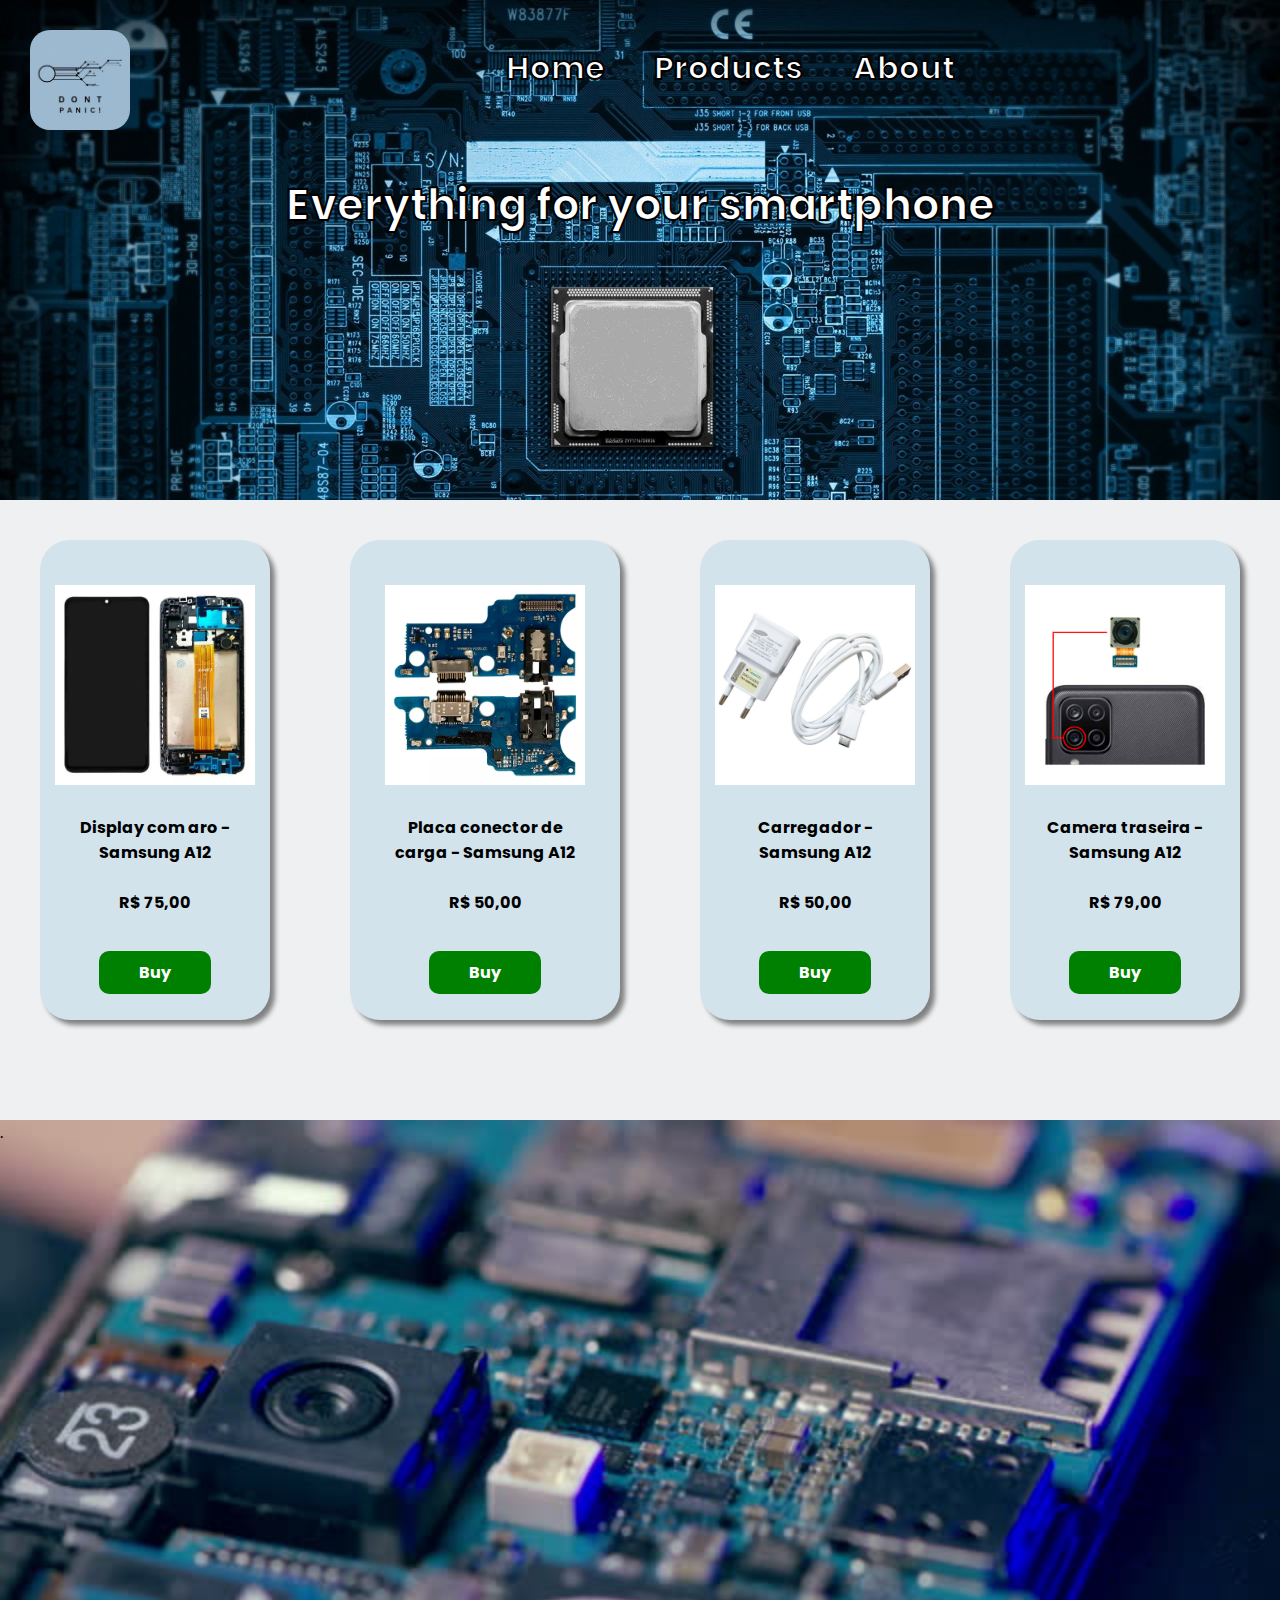
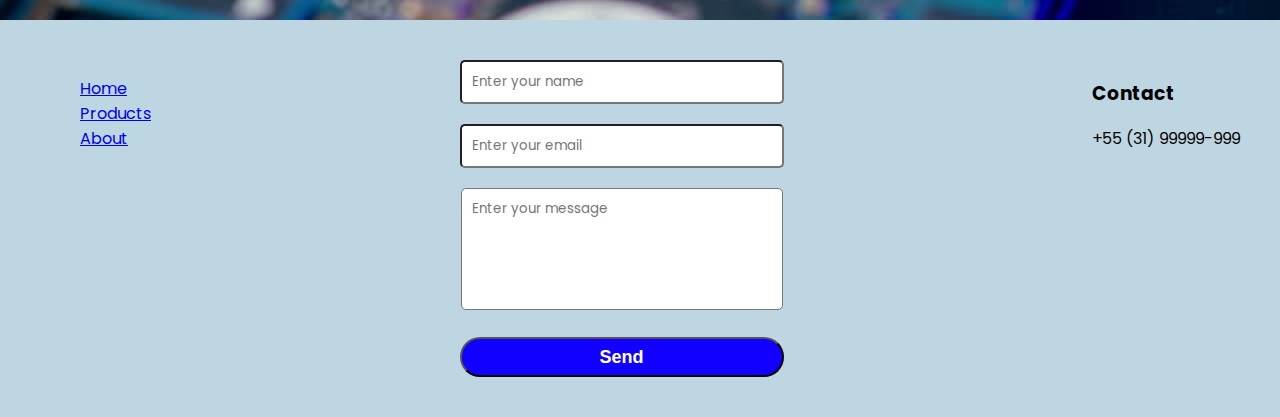
<file: index.html>
<!DOCTYPE html>
<html lang="en">
<head>
    <meta charset="UTF-8">
    <meta name="viewport" content="width=device-width, initial-scale=1.0">
    <link rel="stylesheet" href="style.css">
    <link rel="stylesheet" href="https://fonts.googleapis.com/css2?family=Poppins:wght@300;400;500;600;700&display=swap">
    
    <title>Dont Panic!</title>
</head>
<body>
    
    <div class="main-content">
        <div class="header">
            <div class="menu">
                <div class="logo"><img src="img/logo.JPG" alt=""></div>
                <div class="menu-items">
                    <a href="index.html">Home</a>
                    <a href="products.html">Products</a>
                    <a href="about.html">About</a>
                </div>
             
            </div>
            
            <div class="title-header"><h2>Everything for your smartphone</h2></div>
            

        </div>

        <div class="content">

            <div class="card">
                <div class="card-img"><img src="img/img1.webp" alt=""></div>
                <div class="card-info">
                <p>Display com aro - Samsung A12</p> <br>
                <p>R$ 75,00</p>
                <br>
                </div>
                <div class="card-buy"><a href="">Buy</a></div>
            </div>

            <div class="card">
                <div class="card-img"><img src="img/img2.webp" alt=""></div>
                <div class="card-info">
                    <p>Placa conector de carga - Samsung A12</p> <br>
                    <p>R$ 50,00</p>
                    <br>
                    </div>
                <div class="card-buy"><a href="">Buy</a></div>
            </div>

            <div class="card">
                <div class="card-img"><img src="img/img3.jpg" alt=""></div>
                <div class="card-info">
                    <p>Carregador - Samsung A12</p> <br>
                    <p>R$ 50,00</p>
                    <br>
                    </div>
                <div class="card-buy"><a href="">Buy</a></div>
            </div>

            <div class="card">
                <div class="card-img"><img src="img/img4.jpg" alt=""></div>
                <div class="card-info">
                    <p>Camera traseira - Samsung A12</p> <br>
                    <p>R$ 79,00</p>
                    <br>
                    </div>
                <div class="card-buy"><a href="">Buy</a></div>
            </div>

        </div>

        <div class="content-mid"> 
            .
        </div>

        <div class="footer">
            <div class="footer-menu">
                <ul>
                    <li><a href="index.html">Home</a></li>
                    <li><a href="products.html">Products</a></li>
                    <li><a href="about.html">About</a></li>
                </ul>
            </div>

            <div class="footer-msg">
                <form action="">
                    <input type="text" placeholder="Enter your name"> <br>
                    <input type="email" placeholder="Enter your email"> <br>
                    <textarea placeholder="Enter your message" cols="30" rows="5"></textarea> <br>
                    <button type="submit">Send</button>
                </form>
            </div>

            <div class="footer-contact">
                <h3>Contact</h3>
                <p>+55 (31) 99999-999</p>
            </div>
        </div>
    </div>
</body>
</html>
</file>
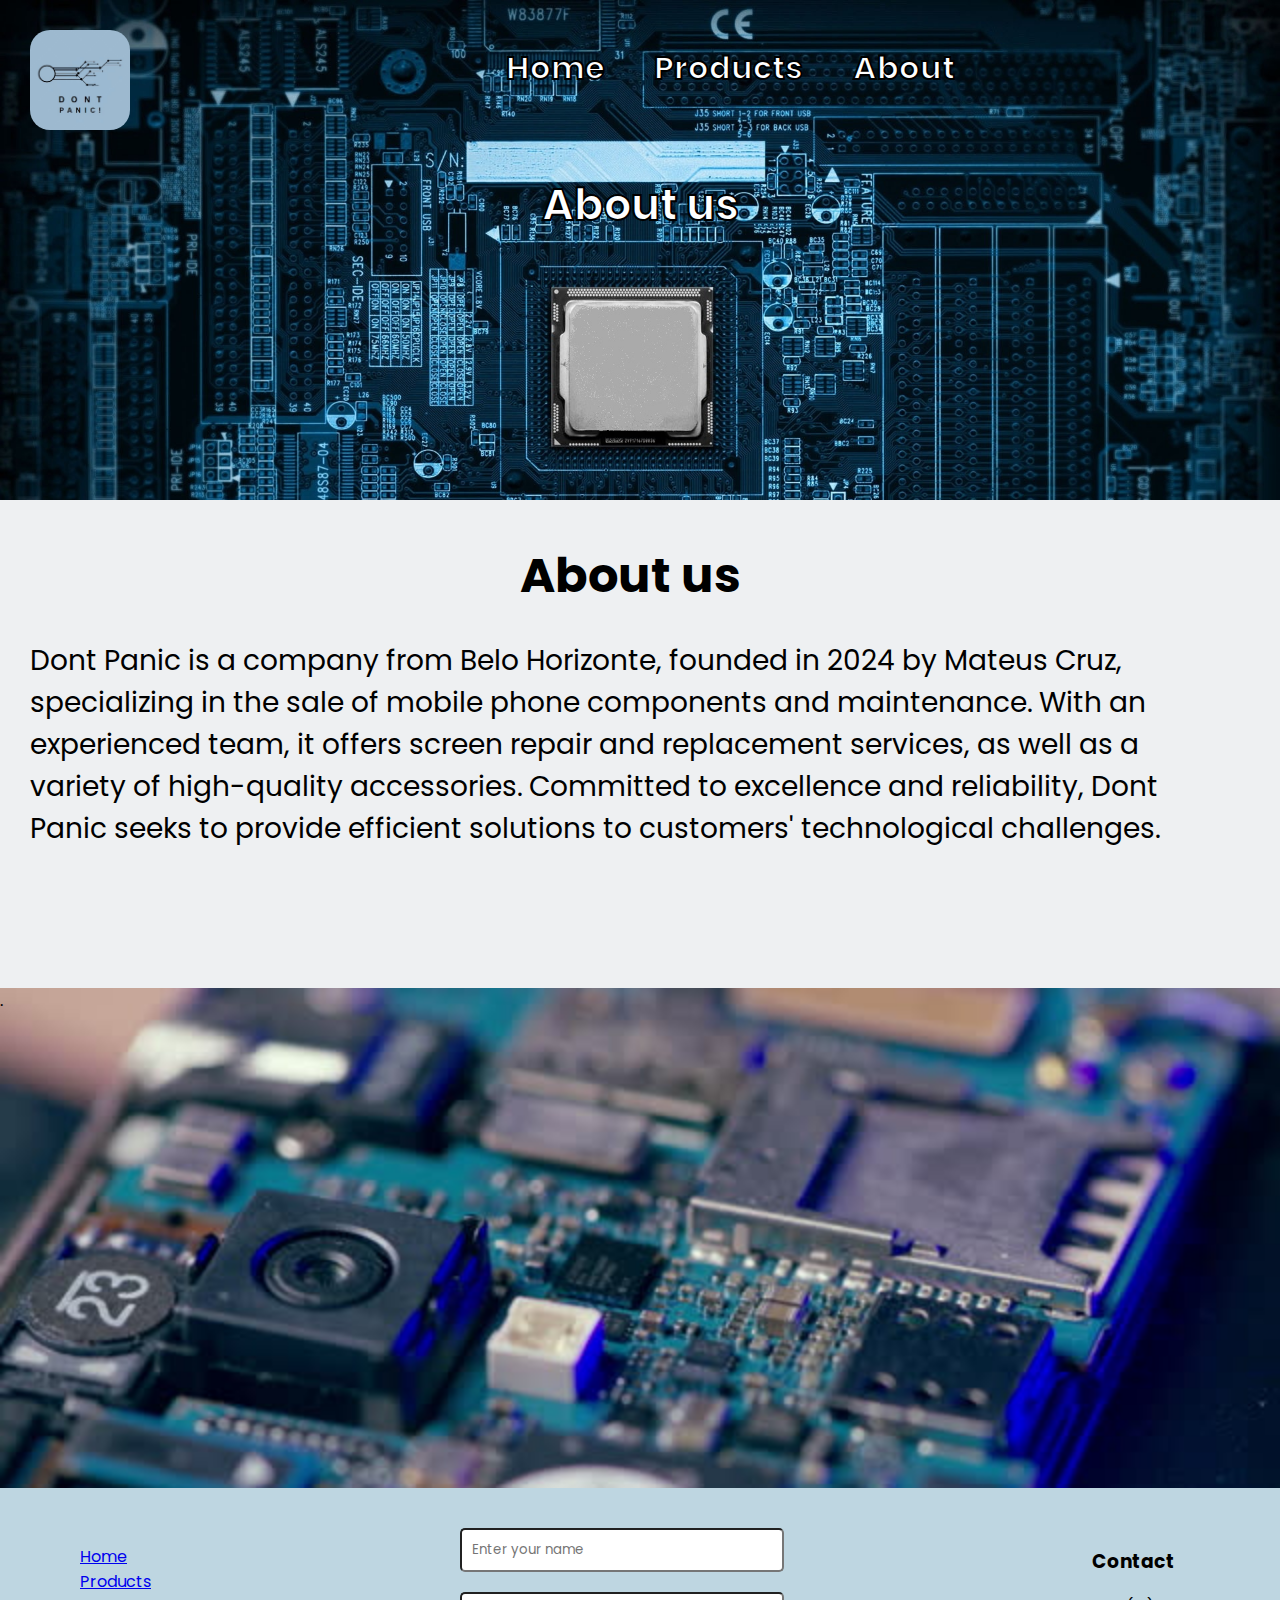
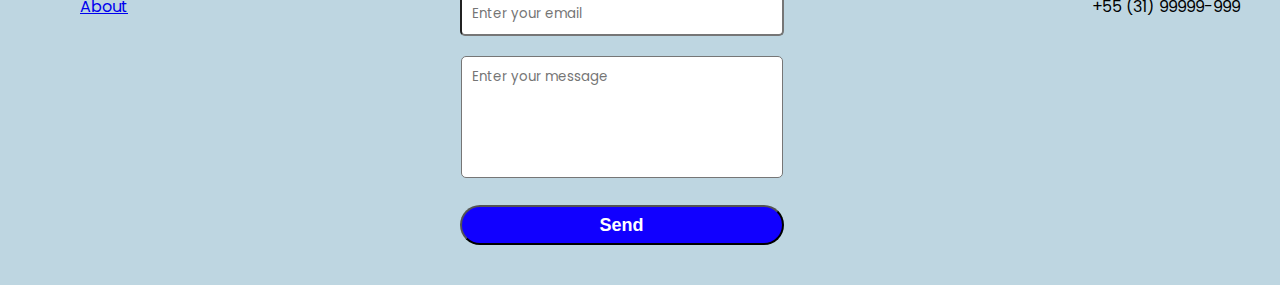
<file: about.html>
<!DOCTYPE html>
<html lang="en">
<head>
    <meta charset="UTF-8">
    <meta name="viewport" content="width=device-width, initial-scale=1.0">
    <link rel="stylesheet" href="style.css">
    <link rel="stylesheet" href="https://fonts.googleapis.com/css2?family=Poppins:wght@300;400;500;600;700&display=swap">
    
    <title>Dont Panic!</title>
</head>
<body>
    
    <div class="main-content">
        <div class="header">
            <div class="menu">
                <div class="logo"><img src="img/logo.JPG" alt=""></div>
                <div class="menu-items">
                    <a href="index.html">Home</a>
                    <a href="products.html">Products</a>
                    <a href="about.html">About</a>
                </div>
             
            </div>
            
            <div class="title-header"><h2>About us</h2></div>
            

        </div>

        <div class="content">
            <div class="about">
                <div class="title-about"><h2>About us</h2></div>

                <p>
                    Dont Panic is a company from Belo Horizonte, founded in 2024 by Mateus Cruz, specializing in the sale of mobile phone components and maintenance. With an experienced team, it offers screen repair and replacement services, as well as a variety of high-quality accessories. Committed to excellence and reliability, Dont Panic seeks to provide efficient solutions to customers' technological challenges.
                </p>
            </div>
       
        </div>

        <div class="content-mid"> 
            .
        </div>

        <div class="footer">
            <div class="footer-menu">
                <ul>
                    <li><a href="index.html">Home</a></li>
                    <li><a href="products.html">Products</a></li>
                    <li><a href="about.html">About</a></li>
                </ul>
            </div>

            <div class="footer-msg">
                <form action="">
                    <input type="text" placeholder="Enter your name"> <br>
                    <input type="email" placeholder="Enter your email"> <br>
                    <textarea placeholder="Enter your message" cols="30" rows="5"></textarea> <br>
                    <button type="submit">Send</button>
                </form>
            </div>

            <div class="footer-contact">
                <h3>Contact</h3>
                <p>+55 (31) 99999-999</p>
            </div>
        </div>
    </div>
</body>
</html>
</file>
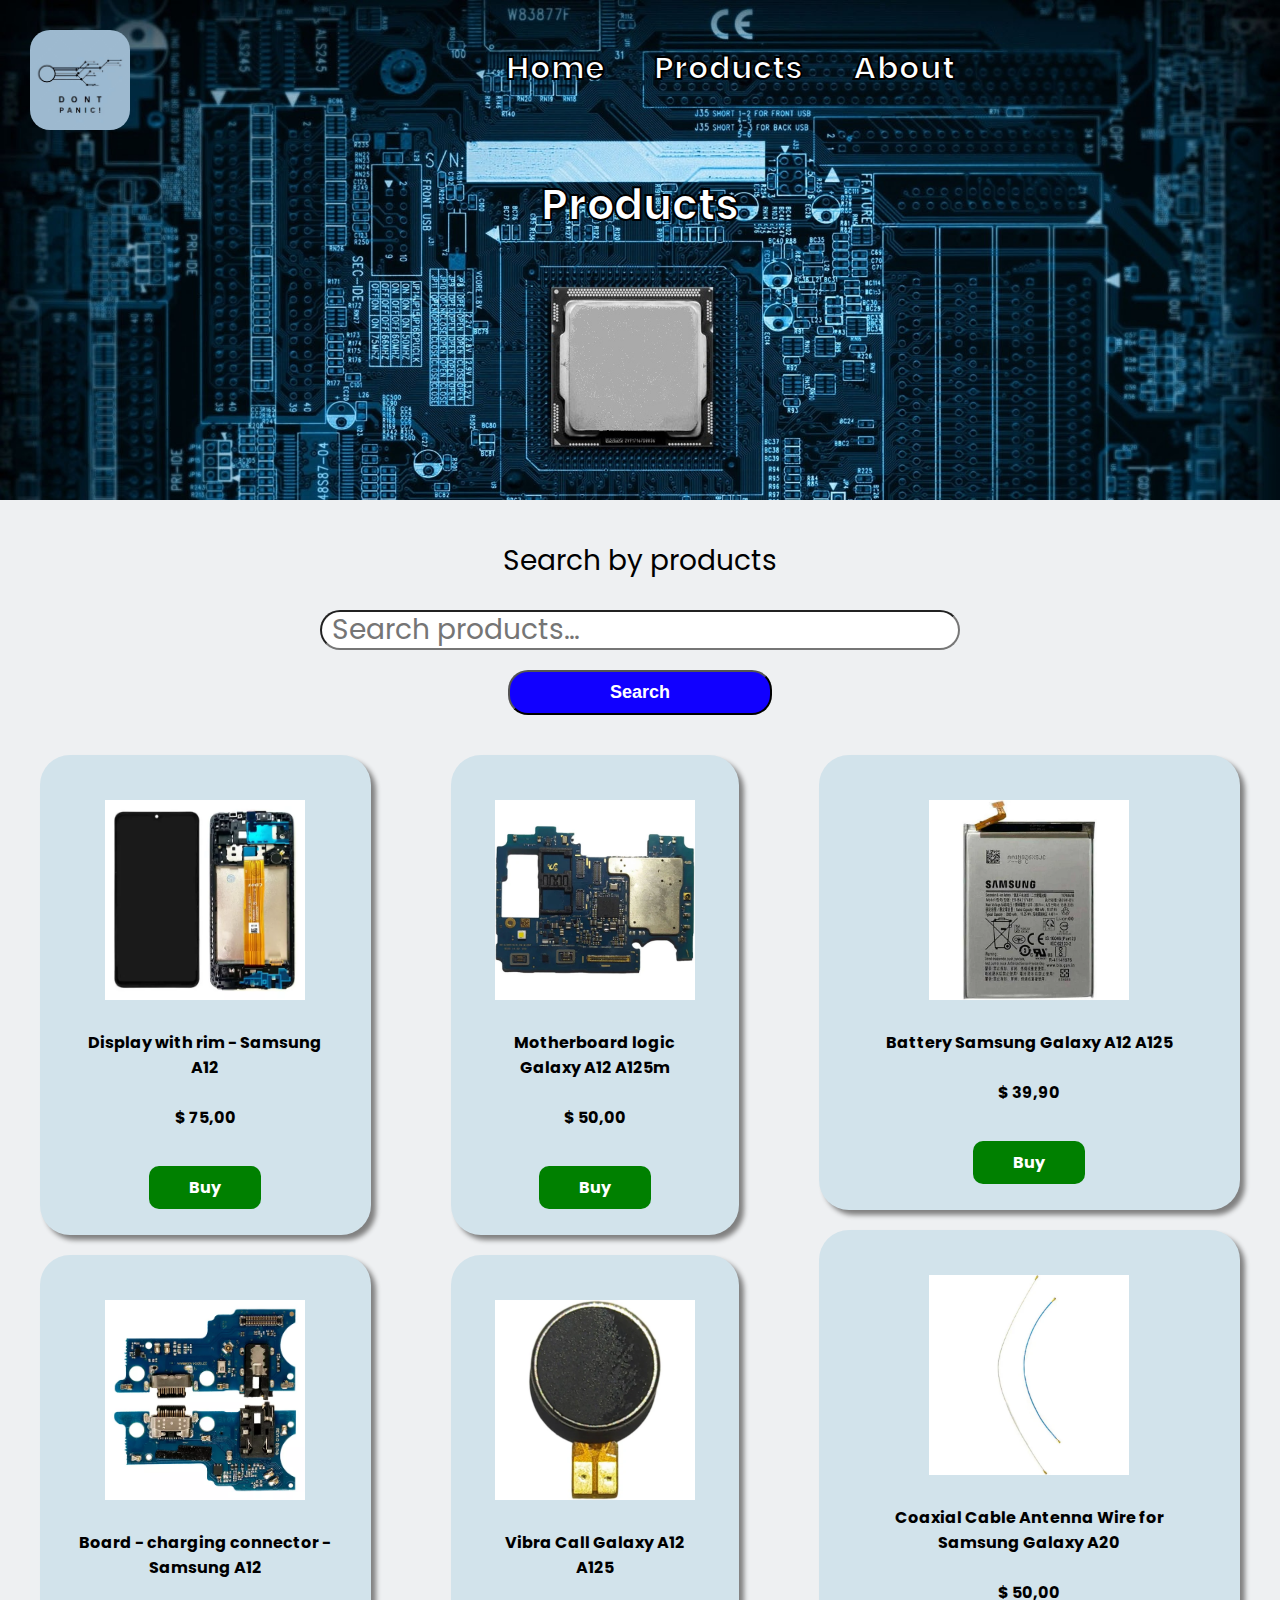
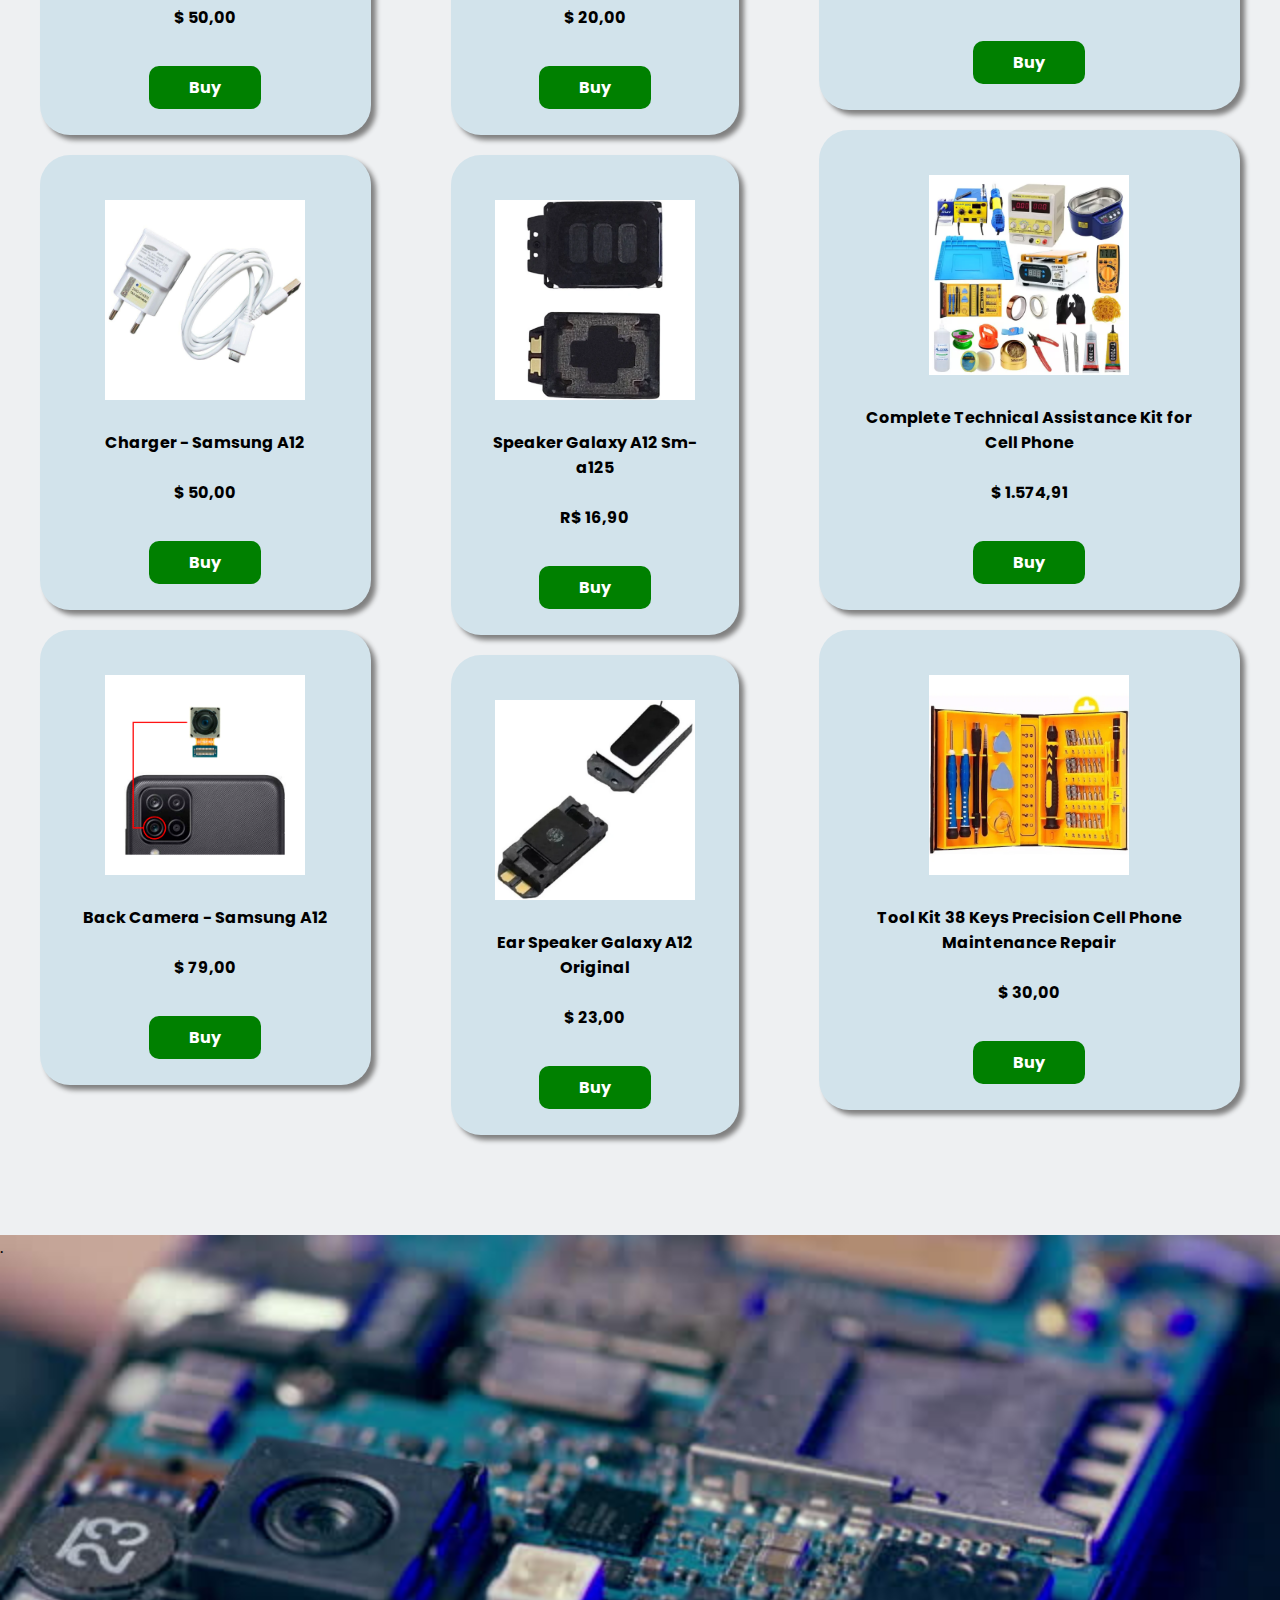
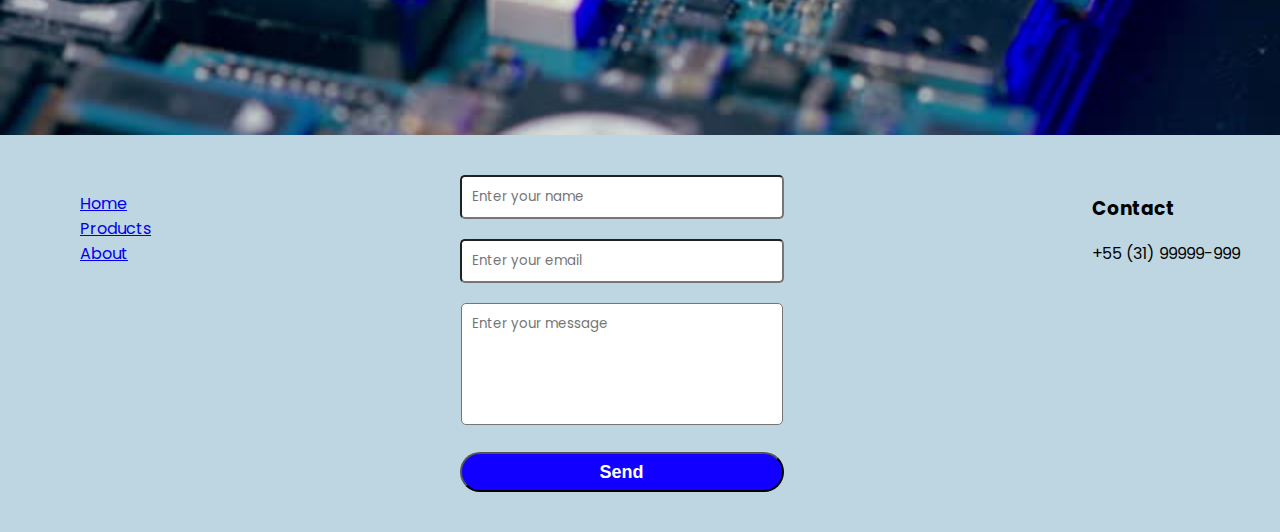
<file: products.html>
<!DOCTYPE html>
<html lang="en">
<head>
    <meta charset="UTF-8">
    <meta name="viewport" content="width=device-width, initial-scale=1.0">
    <link rel="stylesheet" href="style.css">
    <link rel="stylesheet" href="https://fonts.googleapis.com/css2?family=Poppins:wght@300;400;500;600;700&display=swap">
    <script src="script.js"></script>
    <title>Dont Panic!</title>
</head>
<body>
    
    <div class="main-content">
        <div class="header">
            <div class="menu">
                <div class="logo"><img src="img/logo.JPG" alt=""></div>
                <div class="menu-items">
                    <a href="index.html">Home</a>
                    <a href="products.html">Products</a>
                    <a href="about.html">About</a>
                </div>
             
            </div>
            
            <div class="title-header"><h2>Products</h2></div>
            

        </div>

    
        <div class="searchBar">
            <p>Search by products</p>
            <div class="search">
                <input type="search" id="searchInput" placeholder="Search products..."> 
                <div class="search-btn"><button onclick="searchProducts()">Search</button></div>
            </div>           
        </div>

        <div class="content">

            

            <div class="content-cards" >

            <div class="card" >
                <div class="card-img"><img src="img/img1.webp" alt=""></div>
                <div class="card-info">
                <p>Display with rim - Samsung A12</p> <br>
                <p>$ 75,00</p>
                <br>
                </div>
                <div class="card-buy"><a href="">Buy</a></div>
            </div>

            <div class="card">
                <div class="card-img"><img src="img/img2.webp" alt=""></div>
                <div class="card-info">
                    <p>Board - charging connector - Samsung A12</p> <br>
                    <p>$ 50,00</p>
                    <br>
                    </div>
                <div class="card-buy"><a href="">Buy</a></div>
            </div>

            <div class="card">
                <div class="card-img"><img src="img/img3.jpg" alt=""></div>
                <div class="card-info">
                    <p>Charger - Samsung A12</p> <br>
                    <p>$ 50,00</p>
                    <br>
                    </div>
                <div class="card-buy"><a href="">Buy</a></div>
            </div>

            <div class="card">
                <div class="card-img"><img src="img/img4.jpg" alt=""></div>
                <div class="card-info">
                    <p>Back Camera - Samsung A12</p> <br>
                    <p>$ 79,00</p>
                    <br>
                    </div>
                <div class="card-buy"><a href="">Buy</a></div>
            </div>

        </div>

        <div class="content-cards" >

            <div class="card">
                <div class="card-img"><img src="img/img5.webp" alt=""></div>
                <div class="card-info">
                <p>Motherboard logic Galaxy A12 A125m</p> <br>
                <p>$ 50,00</p>
                <br>
                </div>
                <div class="card-buy"><a href="">Buy</a></div>
            </div>

            <div class="card">
                <div class="card-img"><img src="img/img6.webp" alt=""></div>
                <div class="card-info">
                    <p>	Vibra Call Galaxy A12 A125</p> <br>
                    <p>$ 20,00</p>
                    <br>
                    </div>
                <div class="card-buy"><a href="">Buy</a></div>
            </div>

            <div class="card">
                <div class="card-img"><img src="img/img7.webp" alt=""></div>
                <div class="card-info">
                    <p>Speaker Galaxy A12 Sm-a125</p> <br>
                    <p>R$ 16,90</p>
                    <br>
                    </div>
                <div class="card-buy"><a href="">Buy</a></div>
            </div>

            <div class="card">
                <div class="card-img"><img src="img/img8.webp" alt=""></div>
                <div class="card-info">
                    <p>	Ear Speaker Galaxy A12 Original</p> <br>
                    <p>$ 23,00</p>
                    <br>
                    </div>
                <div class="card-buy"><a href="">Buy</a></div>
            </div>

        </div>


        <div class="content-cards" >

            <div class="card">
                <div class="card-img"><img src="img/img9.webp" alt=""></div>
                <div class="card-info">
                <p>Battery Samsung Galaxy A12 A125</p> <br>
                <p>$ 39,90</p>
                <br>
                </div>
                <div class="card-buy"><a href="">Buy</a></div>
            </div>

            <div class="card">
                <div class="card-img"><img src="img/img10.webp" alt=""></div>
                <div class="card-info">
                    <p>Coaxial Cable Antenna Wire for Samsung Galaxy A20</p> <br>
                    <p>$ 50,00</p>
                    <br>
                    </div>
                <div class="card-buy"><a href="">Buy</a></div>
            </div>

            <div class="card">
                <div class="card-img"><img src="img/img11.webp" alt=""></div>
                <div class="card-info">
                    <p>Complete Technical Assistance Kit for Cell Phone</p> <br>
                    <p>$ 1.574,91</p>
                    <br>
                    </div>
                <div class="card-buy"><a href="">Buy</a></div>
            </div>

            <div class="card">
                <div class="card-img"><img src="img/img12.webp" alt=""></div>
                <div class="card-info">
                    <p>Tool Kit 38 Keys Precision Cell Phone Maintenance Repair</p> <br>
                    <p>$ 30,00</p>
                    <br>
                    </div>
                <div class="card-buy"><a href="">Buy</a></div>
            </div>

        </div>

        </div>

        <div class="content-mid"> 
            .
        </div>

        <div class="footer">
            <div class="footer-menu">
                <ul>
                    <li><a href="index.html">Home</a></li>
                    <li><a href="products.html">Products</a></li>
                    <li><a href="about.html">About</a></li>
                </ul>
            </div>

            <div class="footer-msg">
                <form action="">
                    <input type="text" placeholder="Enter your name"> <br>
                    <input type="email" placeholder="Enter your email"> <br>
                    <textarea placeholder="Enter your message" cols="30" rows="5"></textarea> <br>
                    <button type="submit">Send</button>
                </form>
            </div>

            <div class="footer-contact">
                <h3>Contact</h3>
                <p>+55 (31) 99999-999</p>
            </div>
        </div>
    </div>
</body>
</html>
</file>
<file: style.css>
body{
    margin: 0;
    padding: 0;
    font-family: 'Poppins', sans-serif;
}

.main-content{
    background-color: #eef0f2;
    width: auto;
}

.header{
    background-image: url(img/wall1.png);
    background-repeat: no-repeat;
    background-size: cover;
    background-color: #b1c8d2;
    height: 500px;
    
}

.title-header{
    color: #fff;
    font-size: 1.8em;
    text-align: center;
    -webkit-text-stroke-width: 2px;
    -webkit-text-stroke-color: black;
}

.menu{
    display: flex;
    justify-content: space-between;
    align-items: center;

}


.logo img{
    width: 100px;
    border-radius: 20px;
    margin: 30px 0 0 30px ;
    
}

.menu-items{
    display: flex;
    justify-content: center;
    align-items: center;
    flex-grow: 1;
}

.menu-items a{
    text-decoration: none;
    color: #fff;
    font-weight: bold;
    font-size: 2em;
    text-align: center;
    -webkit-text-stroke-width: 2px;
    -webkit-text-stroke-color: black;
    margin-left: 50px;
}

.menu-items a:hover{
    border-bottom: 3px solid #d2e3eb;
    
}

.content{
    display: flex;
    justify-content: space-between;
    margin-top: 40px;
    margin-bottom: 80px;
}

.searchBar{
    text-align: center;
    margin: 40px 0 0 0 ;
}

.searchBar input{
    height: 40px;
    width: 50%;
    border-radius: 20px;
    padding: 10px;
    font-size: 28px;
}

.searchBar p{  

    font-size: 28px;
}

.search-btn button{
    background-color: #1100ff;
    color: white;
    font-weight: bold;
    padding: 10px 100px 10px 100px ;
    font-size: 18px;
    border-radius: 20px;
}

.card{
    width: auto;
    margin: 0 40px 20px 40px;
    padding: 15px;     
    background-color: #d2e3eb ;
    color: #fff;   
    border-radius: 30px;
    box-shadow: 5px 5px 5px gray;
}

.card-img{
    display: flex;
    justify-content: center;
    align-items: center;
}

.card-img img{
    width: 200px;
    height: 200px;
    margin: 30px 0 30px 0 ;
}

.card-info{
    display: flex;
    flex-direction: column;
    text-align: center;
}

.card-info p{
    color: black;
    font-weight: bold;
    margin: 0 20px 0 20px;
    
}

.card-buy{
    text-align: center;
    margin: 20px 0 20px 0;
}

.card-buy a{
    text-decoration: none;
    background-color: green;
    padding: 10px 40px 10px 40px;
    border-radius: 10px;
    font-weight: bold;
    color: #fff;
}

.card-buy a:hover{
    text-decoration: none;
    background-color: #d2e3eb;
    border: 2px solid green;
    color: green;

    

}

.content-mid{
    background-image: url(img/wall2.jpg);
    background-repeat: no-repeat;
    background-size: cover;
    height: 500px;
}







.footer{
    background-color: #bed6e1 ;
    display: flex;
    padding: 40px;
    justify-content: space-between;
}

.footer-menu ul li{
    list-style-type: none;
}

.footer-msg{
  width: auto; 
 text-align: center;
}

input{
    width: 300px;
    height: 20px;
    margin-bottom: 20px;
    border-radius: 5px;
    padding: 10px;
    font-family: 'Poppins', sans-serif;
}

textarea{
    width: 300px;
    resize: none;
    margin-bottom: 20px;
    border-radius: 5px;
    padding: 10px;
    font-family: 'Poppins', sans-serif;
}

.footer-msg button{
    width: 100%;
    height: 40px;
    background-color: #1100ff;
    font-weight: bold;
    border-radius: 20px;
    font-size: 18px;
    color: white;
}

/*About*/

.about{
    margin: 0px 50px 30px 30px;
}

.about h2{
    margin: 0;
}

.about p{
    font-size: 28px;
}

.title-about{
    text-align: center;
    font-size: 32px;
}

/*Products*/
</file>
